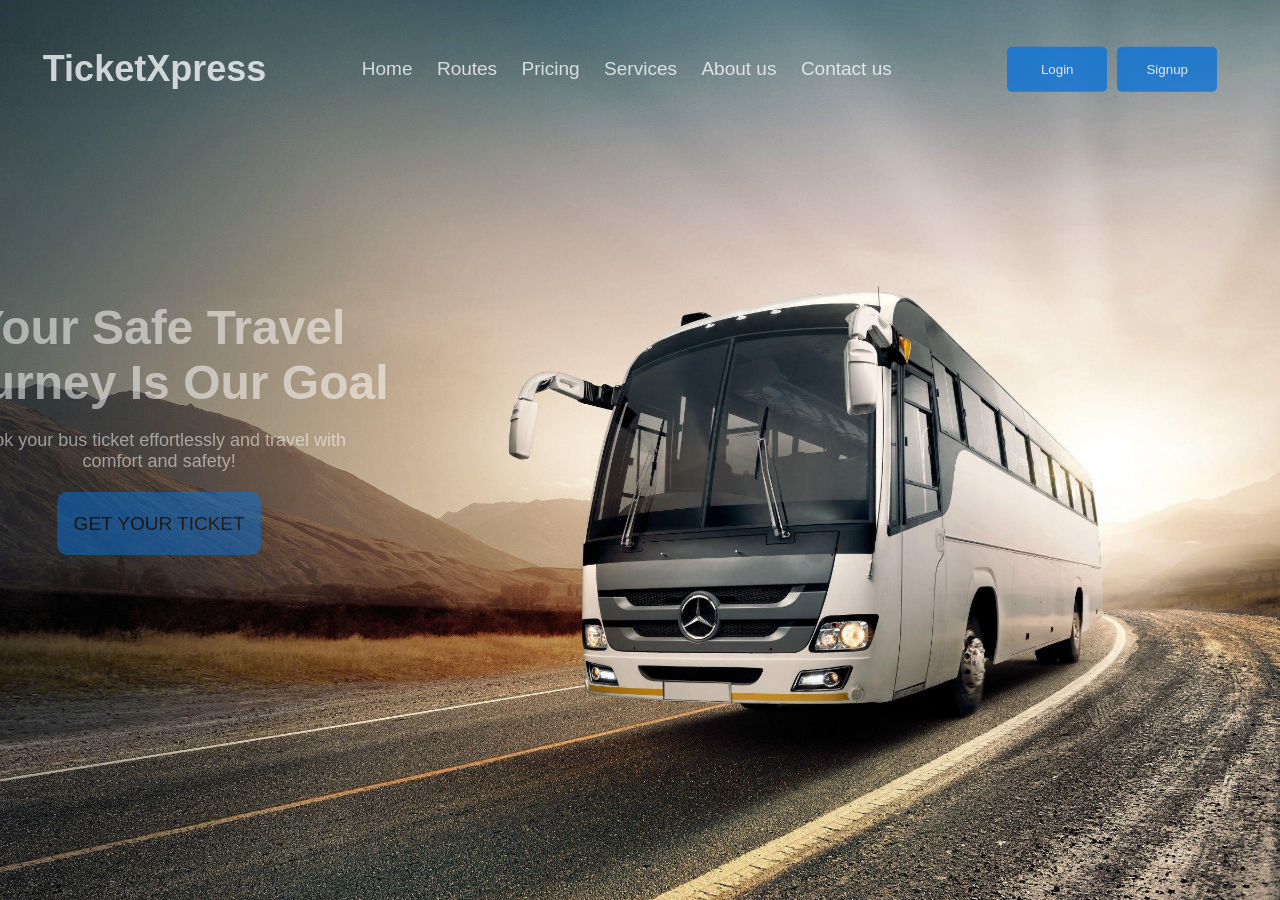
<file: index.html>
<!DOCTYPE html>
<html>
<head>
    <link rel="stylesheet" href="index.css">
    <script src="https://cdnjs.cloudflare.com/ajax/libs/gsap/3.12.2/gsap.min.js"></script>
    <link rel="icon" type="image/png" href="logo.jpeg">
    <title>Bus Ticket Booking Website</title>
</head>
<body>
    <nav>
        <div class="logo">
            <h1>TicketXpress</h1>
        </div>
        <div class="links">
            <a href="#" onclick="alert('Please Login first!')">Home</a>
            <a href="#" onclick="alert('Please Login first!')">Routes</a>
            <a href="#" onclick="alert('Please Login first!')">Pricing</a>
            <a href="#" onclick="alert('Please Login first!')">Services</a>
            <a href="#" onclick="alert('Please Login first!')">About us</a>
            <a href="#" onclick="alert('Please Login first!')">Contact us</a>
        </div>
        <div class="buttons">
            <button onclick="loginpage()">Login</button>
            <button onclick="signuppage()">Signup</button>
        </div>
    </nav>
    <section>
        <div class="content">
            <h1>Your Safe Travel Journey Is Our Goal</h1>
            <p>Book your bus ticket effortlessly and travel with comfort and safety!</p>
            <button onclick="alert('Please Login first!')">GET YOUR TICKET</button>
        </div>
    </section>
    <script src="index.js"></script>
</body>

</html>
</file>
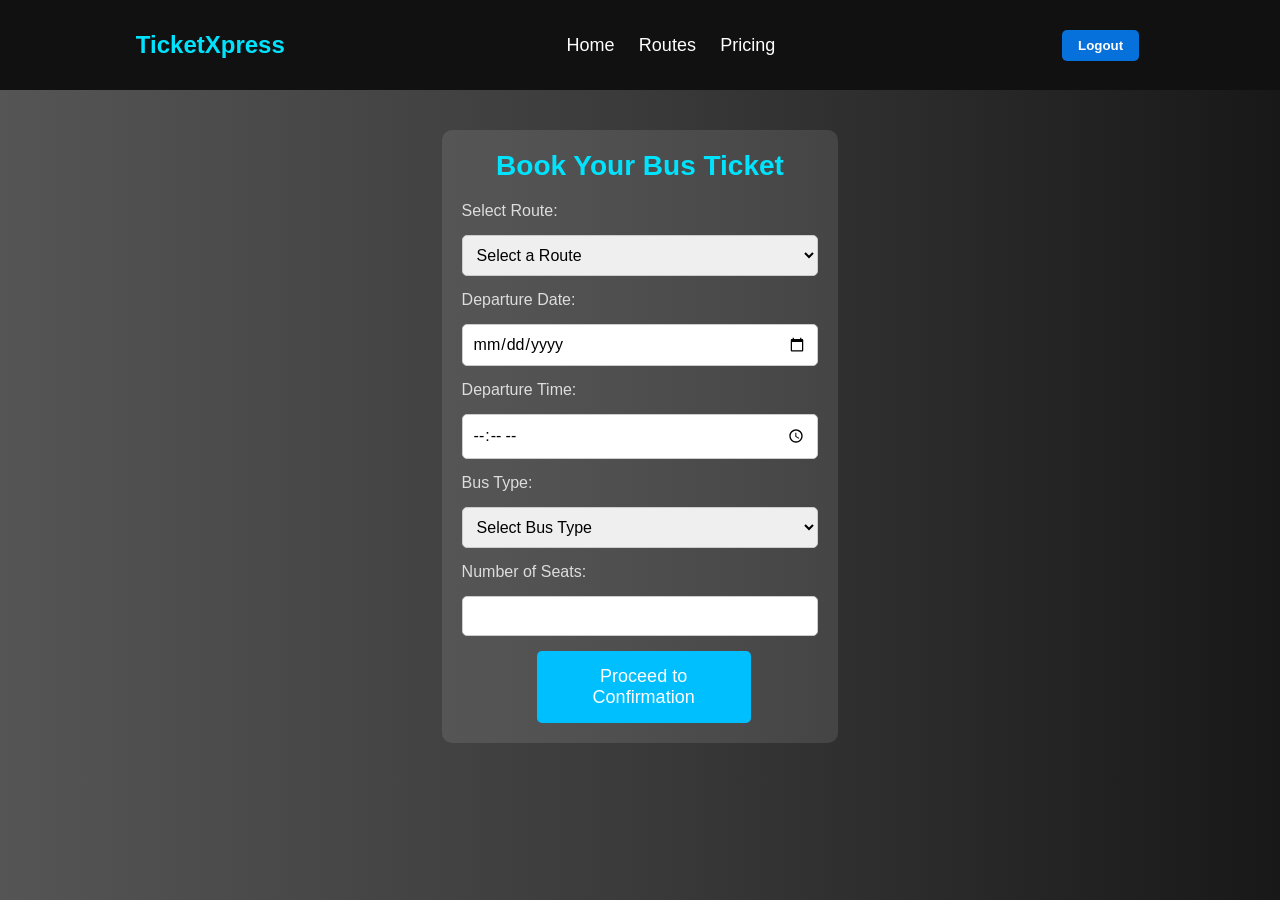
<file: booking.html>
<!DOCTYPE html>
<head>
    <title>Bus Ticket Booking - Book Now</title>
    <link rel="icon" type="image/png" href="logo.jpeg">
    <link rel="stylesheet" href="booking.css">
</head>
<body>
    <nav>
        <div class="logo">TicketXpress</div>
        <div class="links">
            <a href="home.html">Home</a>
            <a href="routes.html">Routes</a>
            <a href="pricing.html">Pricing</a>
        </div>
        <div class="buttons">
            <button onclick="window.location.href='index.html'">Logout</button>

        </div>
    </nav>

    <section class="section booking">
        <h2>Book Your Bus Ticket</h2>
        <form id="bookingForm" class="booking-form" onsubmit="saveBookingDetails(event)">

            <label for="route">Select Route:</label>
            <select name="route" id="route" required>
                <option value="" disabled selected>Select a Route</option>
                <option value="Gujrat → Lahore" standard-price="1100" luxury-price="1500">Gujrat → Lahore
                </option>
                <option value="Gujrat → Islamabad" standard-price="1200" luxury-price="1600">Gujrat →
                    Islamabad</option>
                <option value="Islamabad → Murree" standard-price="800" luxury-price="1500">Islamabad → Murree
                </option>
                <option value="Islamabad → Lahore" standard-price="1500" luxury-price="2000">Islamabad →
                    Lahore</option>
                <option value="Karachi → Multan" standard-price="4500" luxury-price="6000">Karachi → Multan
                </option>
                <option value="Rawalpindi → Peshawar" standard-price="1000" luxury-price="1500">Rawalpindi →
                    Peshawar</option>
                <option value="Lahore → Faisalabad" standard-price="900" luxury-price="1500">Lahore →
                    Faisalabad</option>
                <option value="Karachi → Quetta" standard-price="2500" luxury-price="3500">Karachi → Quetta
                </option>
                <option value="Lahore → Sialkot" standard-price="1000" luxury-price="1500">Lahore → Sialkot
                </option>
                <option value="Rawalpindi → Swat" standard-price="1300" luxury-price="2000">Rawalpindi → Swat
                </option>
            </select>

            <label for="date">Departure Date:</label>
            <input type="date" id="date" name="date" required>

            <label for="time">Departure Time:</label>
            <input type="time" id="time" name="time" required>

            <label for="bus-type">Bus Type:</label>
            <select name="bus-type" id="bus-type" required>
                <option value="" disabled selected>Select Bus Type</option>
                <option value="Luxury">Luxury</option>
                <option value="Standard">Standard</option>
            </select>

            <label for="seats">Number of Seats:</label>
            <input type="number" id="seats" name="seats" min="1" max="10" required>

            <button type="submit" class="btn">Proceed to Confirmation</button>
        </form>
    </section>

    <script src="booking.js"></script>

</body>
</html>
</file>
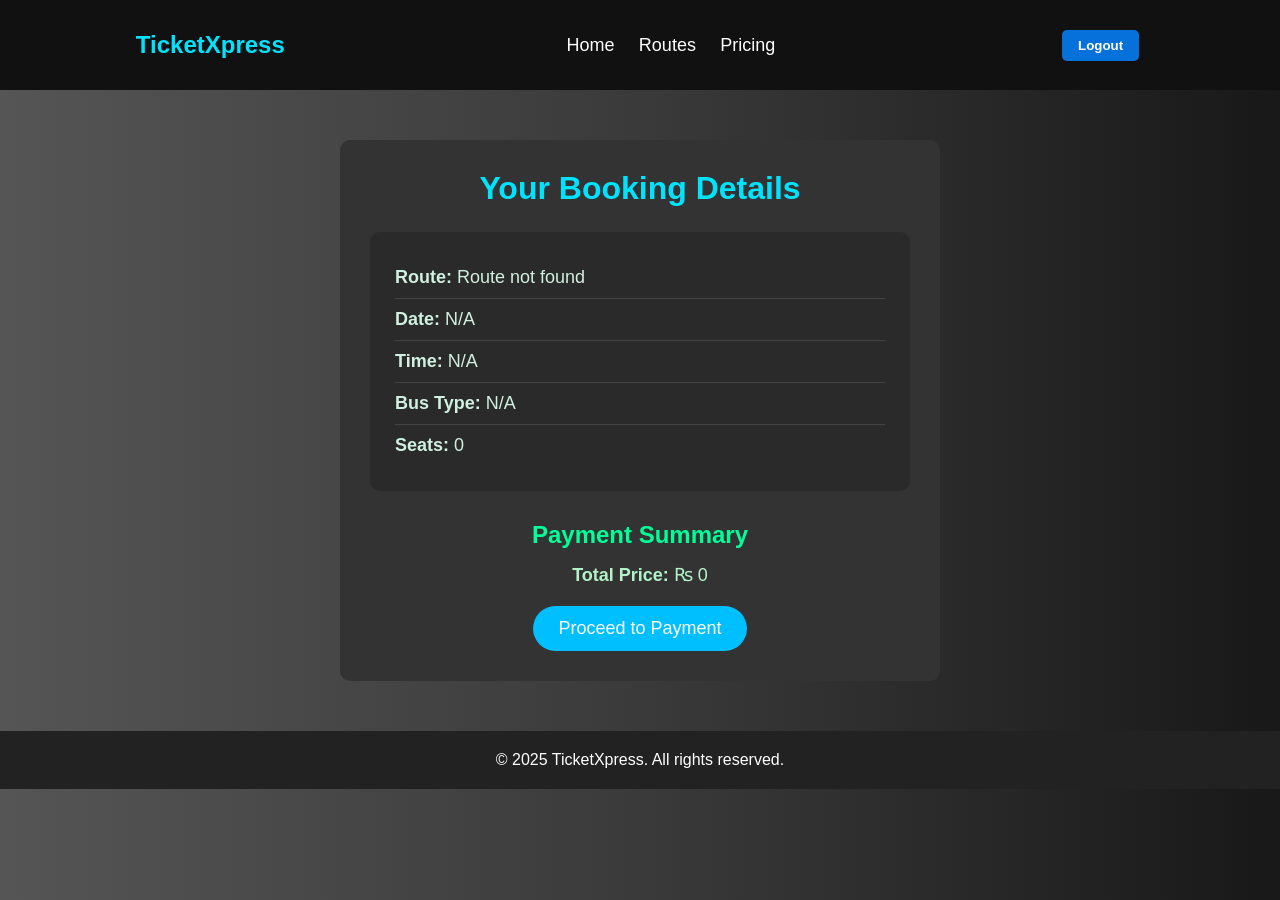
<file: confirmation.html>
<!DOCTYPE html>
<head>
    <meta charset="UTF-8">
    <title>Booking Confirmation - TicketXpress</title>
    <link rel="icon" type="image/png" href="logo.jpeg">
    <link rel="stylesheet" href="confirmation.css">
</head>
<body>
    <nav> 
        <div class="logo">TicketXpress</div>
        <div class="links">
            <a href="home.html">Home</a>
            <a href="routes.html">Routes</a>
            <a href="pricing.html">Pricing</a>
        </div>
        <div class="buttons">
            <button onclick="window.location.href='index.html'">Logout</button>

        </div>
    </nav>

    <section class="section confirmation">
        <h2>Your Booking Details</h2>

        <div class="booking-info">
            <p><strong>Route:</strong> <span id="route-info"></span></p>
            <p><strong>Date:</strong> <span id="departure-date"></span></p>
            <p><strong>Time:</strong> <span id="departure-time"></span></p>
            <p><strong>Bus Type:</strong> <span id="bus-type"></span></p>
            <p><strong>Seats:</strong> <span id="num-seats"></span></p>
        </div>

        <div class="payment">
            <h3>Payment Summary</h3>
            <p><strong>Total Price:</strong> <span id="total-price"></span></p>
            <button class="btn" onclick="makePayment()">Proceed to Payment</button>
        </div>
    </section>

    <footer>
        <p>© 2025 TicketXpress. All rights reserved.</p>
    </footer>

    <script src="confirmation.js"></script>
</body>
</html>
</file>
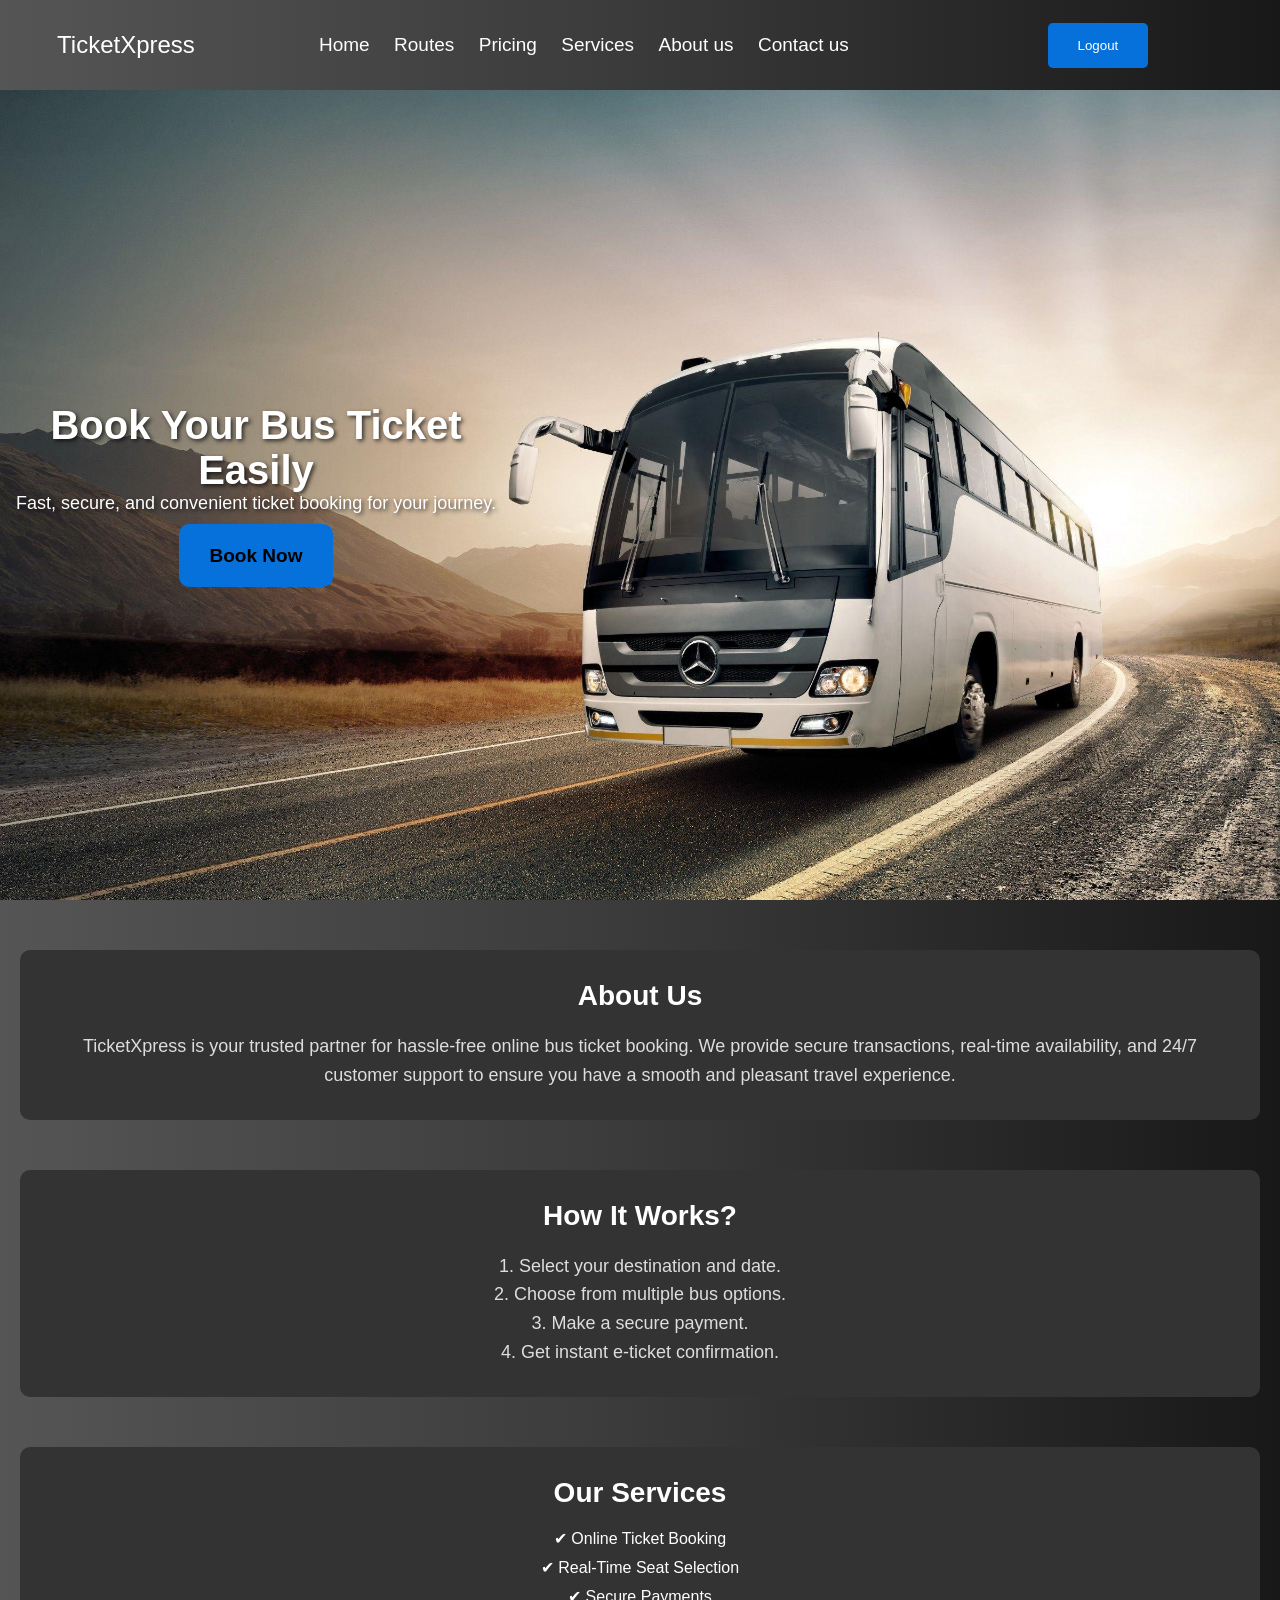
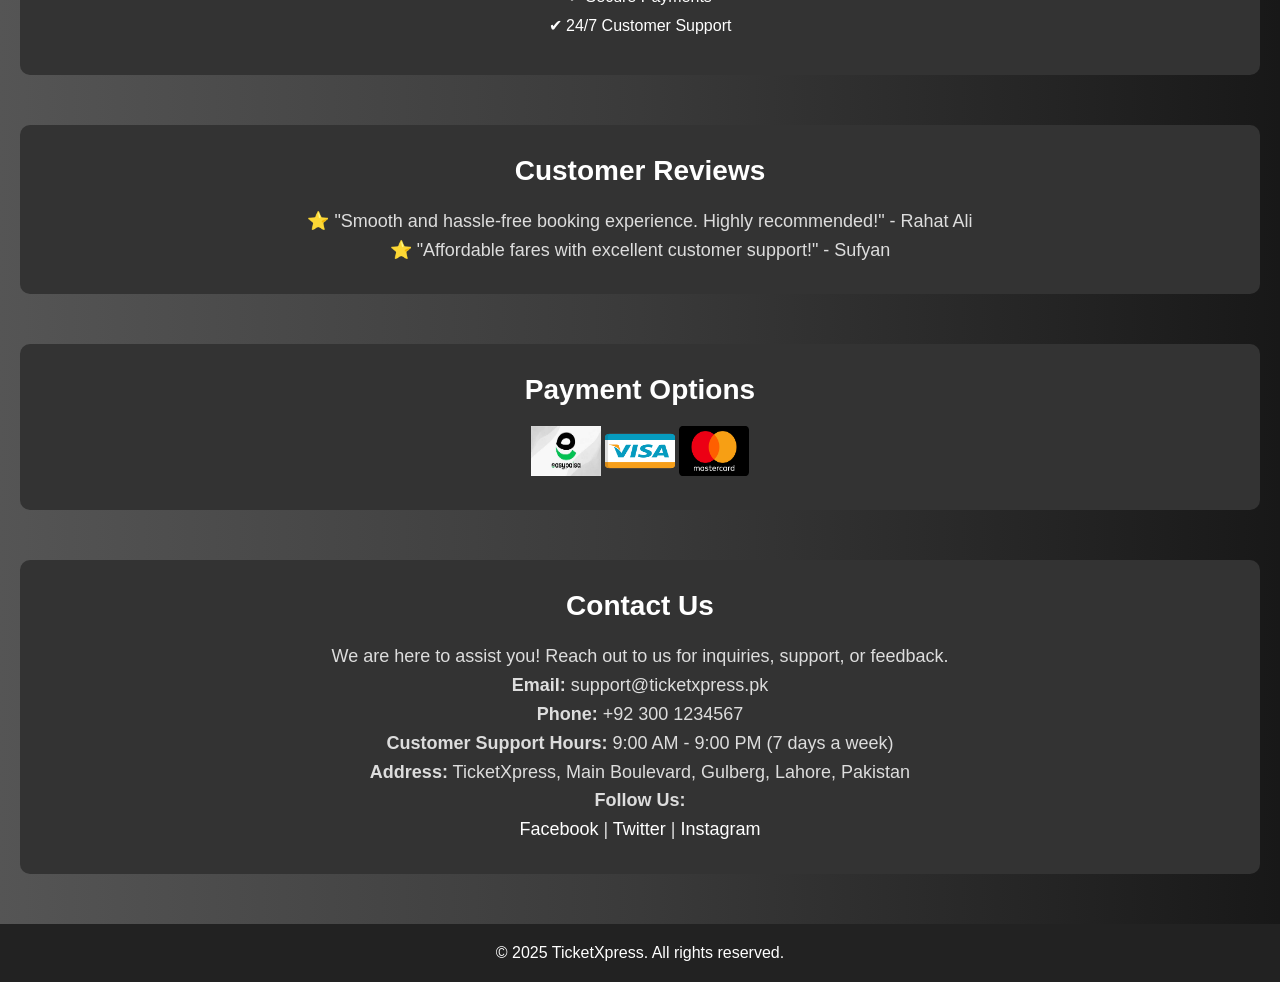
<file: home.html>
<!DOCTYPE html>
<head>
    <title>TicketXpress - Bus Ticket Booking</title>
    <link rel="stylesheet" href="home.css">
    <link rel="icon" type="image/png" href="logo.jpeg">
</head>
<body>
    <nav>
        <div class="logo">TicketXpress</div>
        <div class="links">
            <a href="home.html">Home</a>
            <a href="routes.html" target="_blank">Routes</a>
            <a href="pricing.html" target="_blank">Pricing</a>
            <a href="#service">Services</a>
            <a href="#about">About us</a>
            <a href="#contact">Contact us</a>
        </div>
        <div class="buttons">
            <button onclick="window.location.href='index.html'">Logout</button>

        </div>
    </nav>

    <div class="hero">
        <div class="book">
            <h1>Book Your Bus Ticket Easily</h1>
            <p>Fast, secure, and convenient ticket booking for your journey.</p>
            <button onclick="redirectToBooking()">Book Now</button>
        </div>
    </div>

    <section id="about" class="section about">
        <h2>About Us</h2>
        <p>TicketXpress is your trusted partner for hassle-free online bus ticket booking. We provide secure
            transactions, real-time availability, and 24/7 customer support to ensure you have a smooth and pleasant
            travel experience.</p>
    </section>

    <section class="section">
        <h2>How It Works?</h2>
        <p> 1. Select your destination and date.<br>
            2. Choose from multiple bus options.<br>
            3. Make a secure payment.<br>
            4. Get instant e-ticket confirmation.</p>
    </section>

    <section id="service" class="section services">
        <h2>Our Services</h2>
        <ul>
            <li>✔ Online Ticket Booking</li>
            <li>✔ Real-Time Seat Selection</li>
            <li>✔ Secure Payments</li>
            <li>✔ 24/7 Customer Support</li>
        </ul>
    </section>

    <section class="section reviews">
        <h2>Customer Reviews</h2>
        <p>⭐ "Smooth and hassle-free booking experience. Highly recommended!" - Rahat Ali</p>
        <p>⭐ "Affordable fares with excellent customer support!" - Sufyan</p>
    </section>

    <section class="section payments">
        <h2>Payment Options</h2>
        <img src="easypaisa.jpeg" alt="Easypaisa">
        <img src="visa.png" alt="Visa">
        <img src="mastercard.png" alt="MasterCard">
    </section>

    <section id="contact" class="section contact">
        <h2>Contact Us</h2>
        <p>We are here to assist you! Reach out to us for inquiries, support, or feedback.</p>
        <p><b>Email:</b> support@ticketxpress.pk</p>
        <p><b>Phone:</b> +92 300 1234567</p>
        <p><b>Customer Support Hours:</b> 9:00 AM - 9:00 PM (7 days a week)</p>
        <p><b>Address:</b> TicketXpress, Main Boulevard, Gulberg, Lahore, Pakistan</p>
        <p><b>Follow Us:</b></p>
        <p>
            <a href="https://www.facebook.com/TicketXpress" target="_blank">Facebook</a> |
            <a href="https://twitter.com/TicketXpress" target="_blank">Twitter</a> |
            <a href="https://www.instagram.com/TicketXpress" target="_blank">Instagram</a>
        </p>
    </section>

    <footer>
        <p>© 2025 TicketXpress. All rights reserved.</p>
    </footer>

    <script src="home.js"></script>
</body>

</html>
</file>
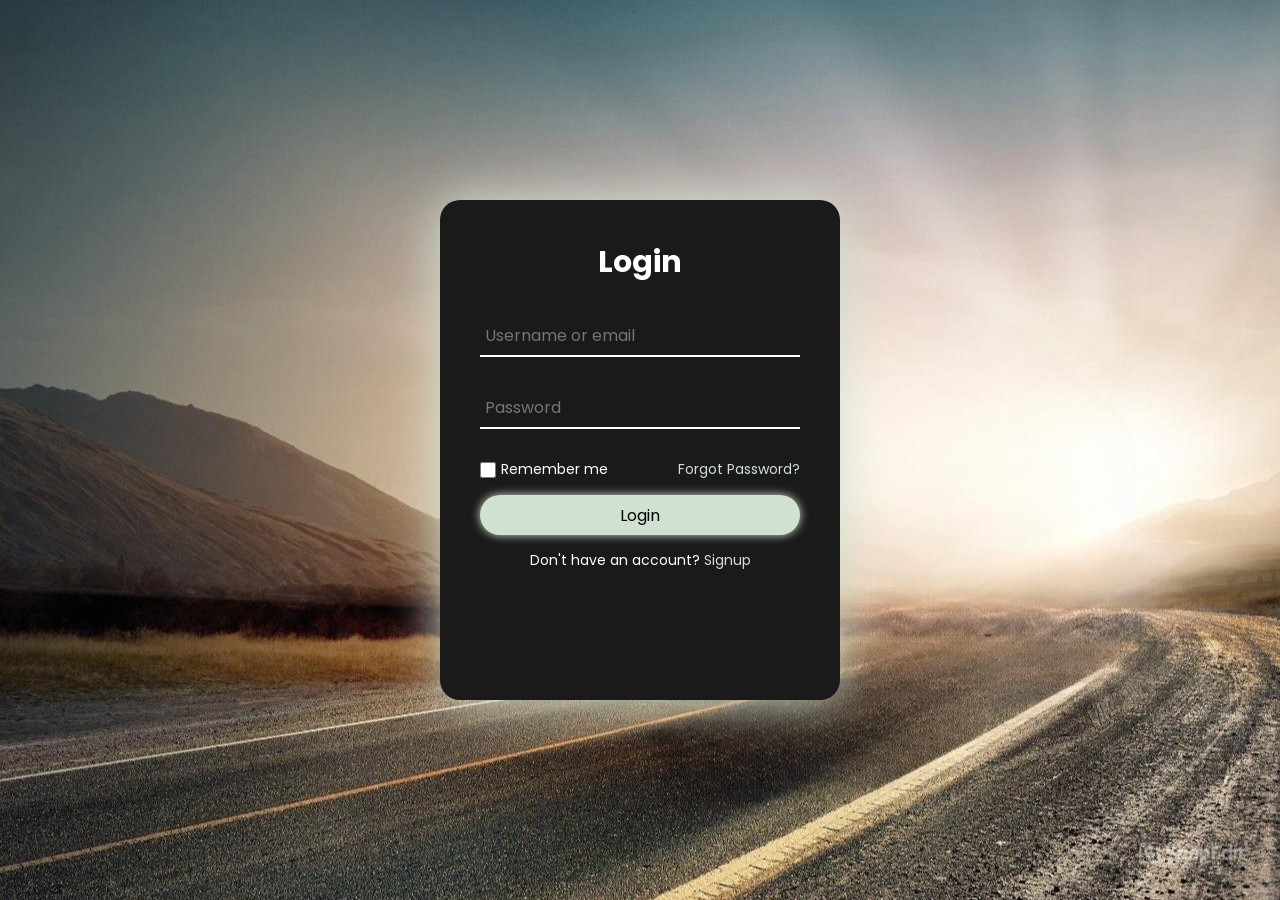
<file: login.html>
<!DOCTYPE html>
<html>
<head>
    <title>Login form</title>
    <link rel="icon" type="image/png" href="logo.jpeg">
    <link rel="stylesheet" href="login.css">
</head>
<body>
    <div class="box">
        <form>
            <h2>Login</h2>
            <div class="input">
                <input type="text" id="username" placeholder="Username or email" required>
            </div>
            <div class="input">
                <input type="password" id="password" placeholder="Password" required>
            </div>
            <div class="remember">
                <label><input type="checkbox"> Remember me</label>
                <a href="#">Forgot Password?</a>
            </div>
            <button type="button" onclick="checkForm()">Login</button>
            <div class="signup-link">
                <p>Don't have an account? <a href="signup.html">Signup</a></p>
            </div>
        </form>
    </div>

    <script src="login.js"></script>
</body>

</html>
</file>
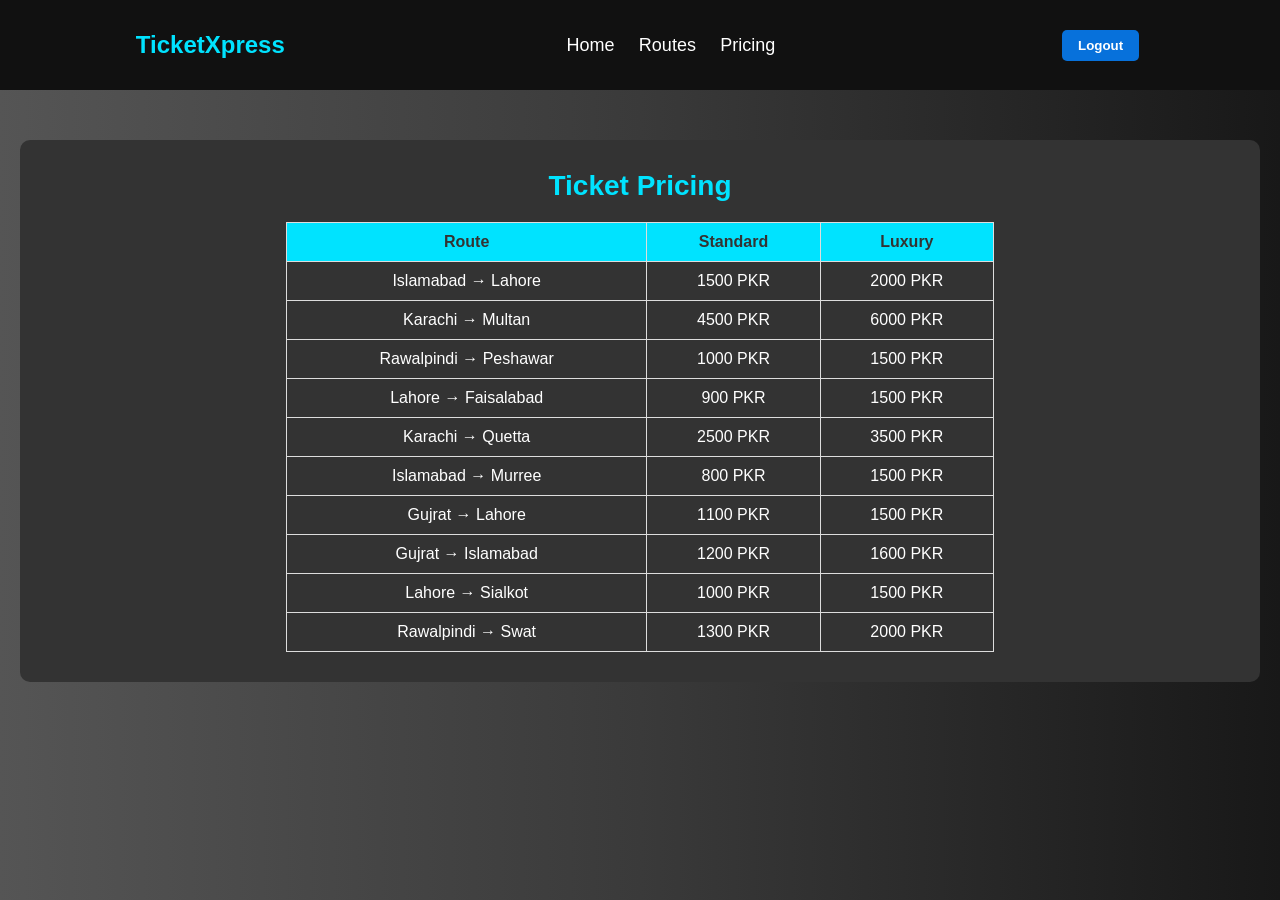
<file: pricing.html>
<!DOCTYPE html>
<html>
<head>
    <title>Ticket Pricing</title>
    <link rel="stylesheet" href="pricing.css">
    <link rel="icon" type="image/png" href="logo.jpeg">
</head>
<body>
    <nav>
        <div class="logo">TicketXpress</div>
        <div class="links">
            <a href="home.html">Home</a>
            <a href="routes.html">Routes</a>
            <a href="pricing.html">Pricing</a>
        </div>
        <div class="buttons">
            <button onclick="window.location.href='index.html'">Logout</button>

        </div>
    </nav>
    <section id="price" class="section pricing">
        <h2>Ticket Pricing</h2>
        <table>
            <tr>
                <th>Route</th>
                <th>Standard</th>
                <th>Luxury</th>
            </tr>
            <tr>
                <td>Islamabad → Lahore</td>
                <td>1500 PKR</td>
                <td>2000 PKR</td>
            </tr>
            <tr>
                <td>Karachi → Multan</td>
                <td>4500 PKR</td>
                <td>6000 PKR</td>
            </tr>
            <tr>
                <td>Rawalpindi → Peshawar</td>
                <td>1000 PKR</td>
                <td>1500 PKR</td>
            </tr>
            <tr>
                <td>Lahore → Faisalabad</td>
                <td>900 PKR</td>
                <td>1500 PKR</td>
            </tr>
            <tr>
                <td>Karachi → Quetta</td>
                <td>2500 PKR</td>
                <td>3500 PKR</td>
            </tr>
            <tr>
                <td>Islamabad → Murree</td>
                <td>800 PKR</td>
                <td>1500 PKR</td>
            </tr>
            <tr>
                <td>Gujrat → Lahore</td>
                <td>1100 PKR</td>
                <td>1500 PKR</td>
            </tr>
            <tr>
                <td>Gujrat → Islamabad</td>
                <td>1200 PKR</td>
                <td>1600 PKR</td>
            </tr>
            <tr>
                <td>Lahore → Sialkot</td>
                <td>1000 PKR</td>
                <td>1500 PKR</td>
            </tr>
            <tr>
                <td>Rawalpindi → Swat</td>
                <td>1300 PKR</td>
                <td>2000 PKR</td>
            </tr>
        </table>
    </section>
</body>
</html>
</file>
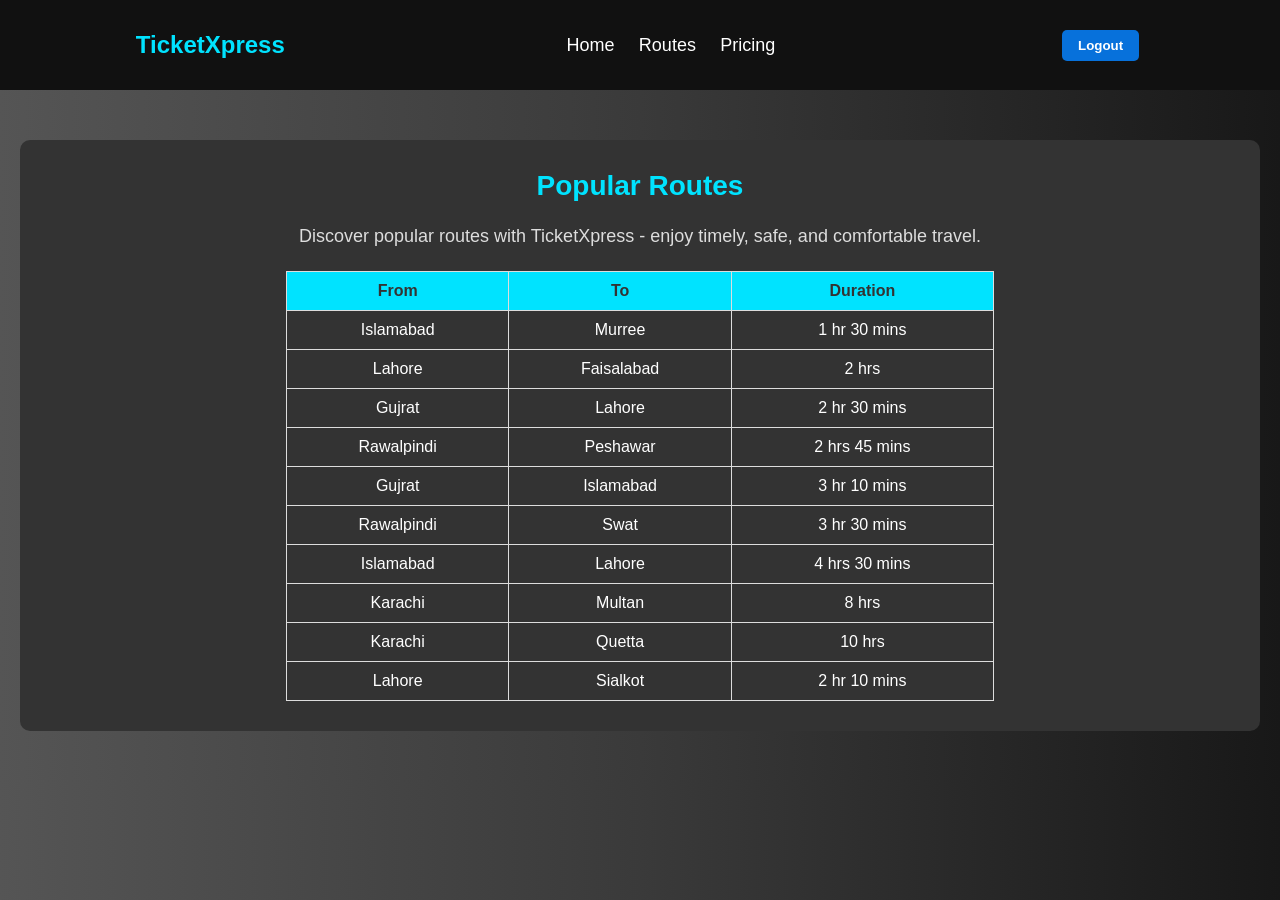
<file: routes.html>
<!DOCTYPE html>
<html>
    <head>
        <title>Routes</title>
        <link rel="stylesheet" href="routes.css">
        <link rel="icon" type="image/png" href="logo.jpeg">
    </head>
    <body>
        <nav>
            <div class="logo">TicketXpress</div>
            <div class="links">
                <a href="home.html">Home</a>
                <a href="routes.html">Routes</a>
                <a href="pricing.html">Pricing</a>
            </div>
            <div class="buttons">
                <button onclick="window.location.href='index.html'">Logout</button>
            </nav>
            </div>
            <section id="route" class="section route">
                <h2>Popular Routes</h2>
                <p>Discover popular routes with TicketXpress - enjoy timely, safe, and comfortable travel.</p>
                <table>
                    <tr>
                        <th>From</th>
                        <th>To</th>
                        <th>Duration</th>
                    </tr>
                    <tr>
                        <td>Islamabad</td>
                        <td>Murree</td>
                        <td>1 hr 30 mins</td>
                    </tr>
                    <tr>
                        <td>Lahore</td>
                        <td>Faisalabad</td>
                        <td>2 hrs</td>
                    </tr>
                    <tr>
                        <td>Gujrat</td>
                        <td>Lahore</td>
                        <td>2 hr 30 mins</td>
                    </tr>
                    <tr>
                        <td>Rawalpindi</td>
                        <td>Peshawar</td>
                        <td>2 hrs 45 mins</td>
                    </tr>
                    <tr>
                        <td>Gujrat</td>
                        <td>Islamabad</td>
                        <td>3 hr 10 mins</td>
                    </tr>
                    <tr>
                        <td>Rawalpindi</td>
                        <td>Swat</td>
                        <td>3 hr 30 mins</td>
                    </tr>
                    <tr>
                        <td>Islamabad</td>
                        <td>Lahore</td>
                        <td>4 hrs 30 mins</td>
                    </tr>
                    <tr>
                        <td>Karachi</td>
                        <td>Multan</td>
                        <td>8 hrs</td>
                    </tr>
                    <tr>
                        <td>Karachi</td>
                        <td>Quetta</td>
                        <td>10 hrs</td>
                    </tr>
                    <tr>
                        <td>Lahore</td>
                        <td>Sialkot</td>
                        <td>2 hr 10 mins</td>
                    </tr>
                </table>
            </section>
    </body>
</html>
</file>
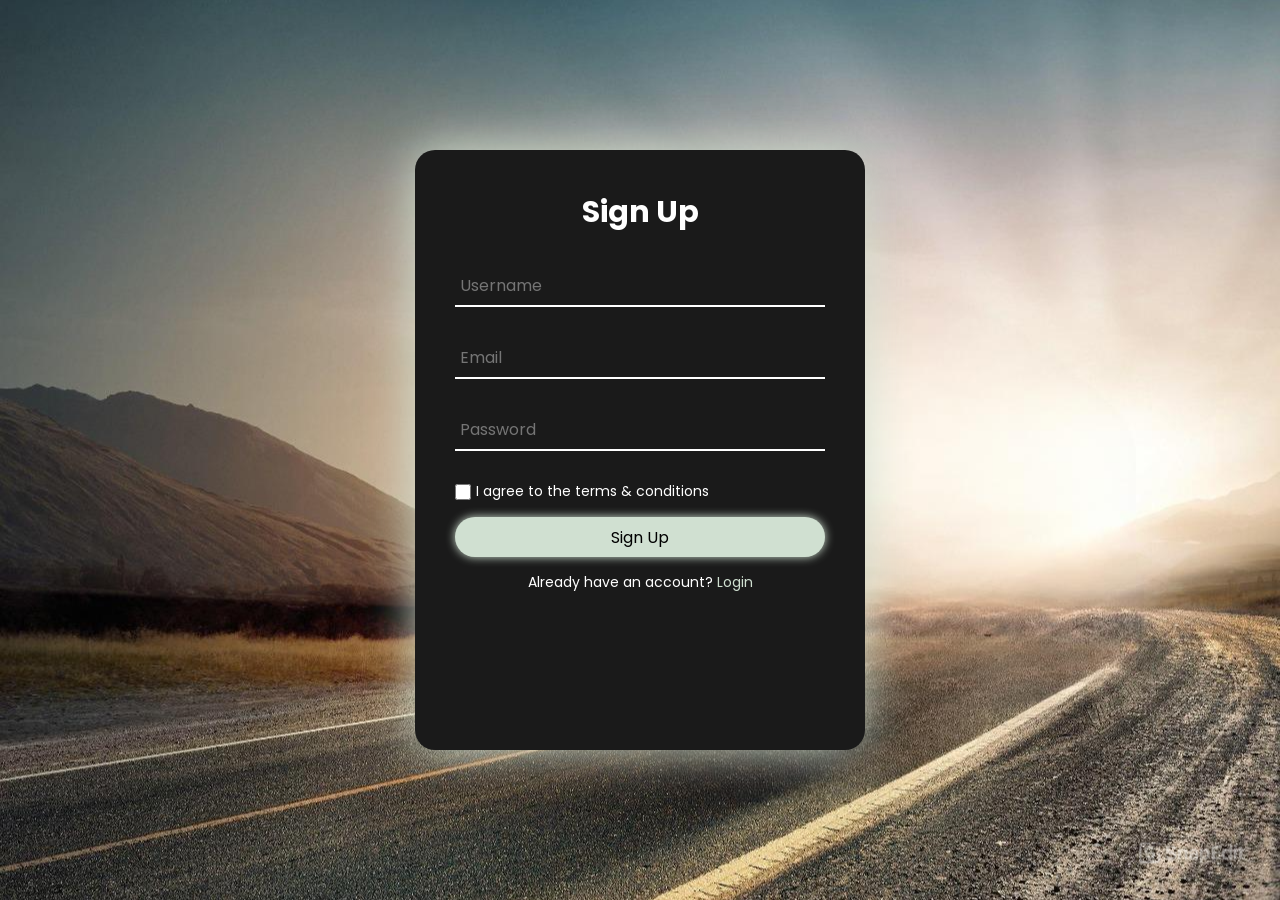
<file: signup.html>
<!DOCTYPE html>
<html>
<head>
    <title>Sign Up form</title>
    <link rel="stylesheet" href="signup.css">
    <link rel="icon" type="image/png" href="logo.jpeg">
</head>
<body>
    <div class="box">
        <form>
            <h2>Sign Up</h2>
            <div class="input">
                <input type="text" placeholder="Username" required>
            </div>
            <div class="input">
                <input type="email" placeholder="Email" required>
            </div>
            <div class="input">
                <input type="password" placeholder="Password" pattern=".{8}"
                    title="Password must be exactly 8 characters long" required>
            </div>
            <div class="remember">
                <label><input type="checkbox" required> I agree to the terms & conditions</label>
            </div>
            <button type="button">Sign Up</button>
            <div class="signup-link">
                <p>Already have an account? <a href="login.html">Login</a></p>
            </div>
        </form>
    </div>
</body>

</html>
</file>
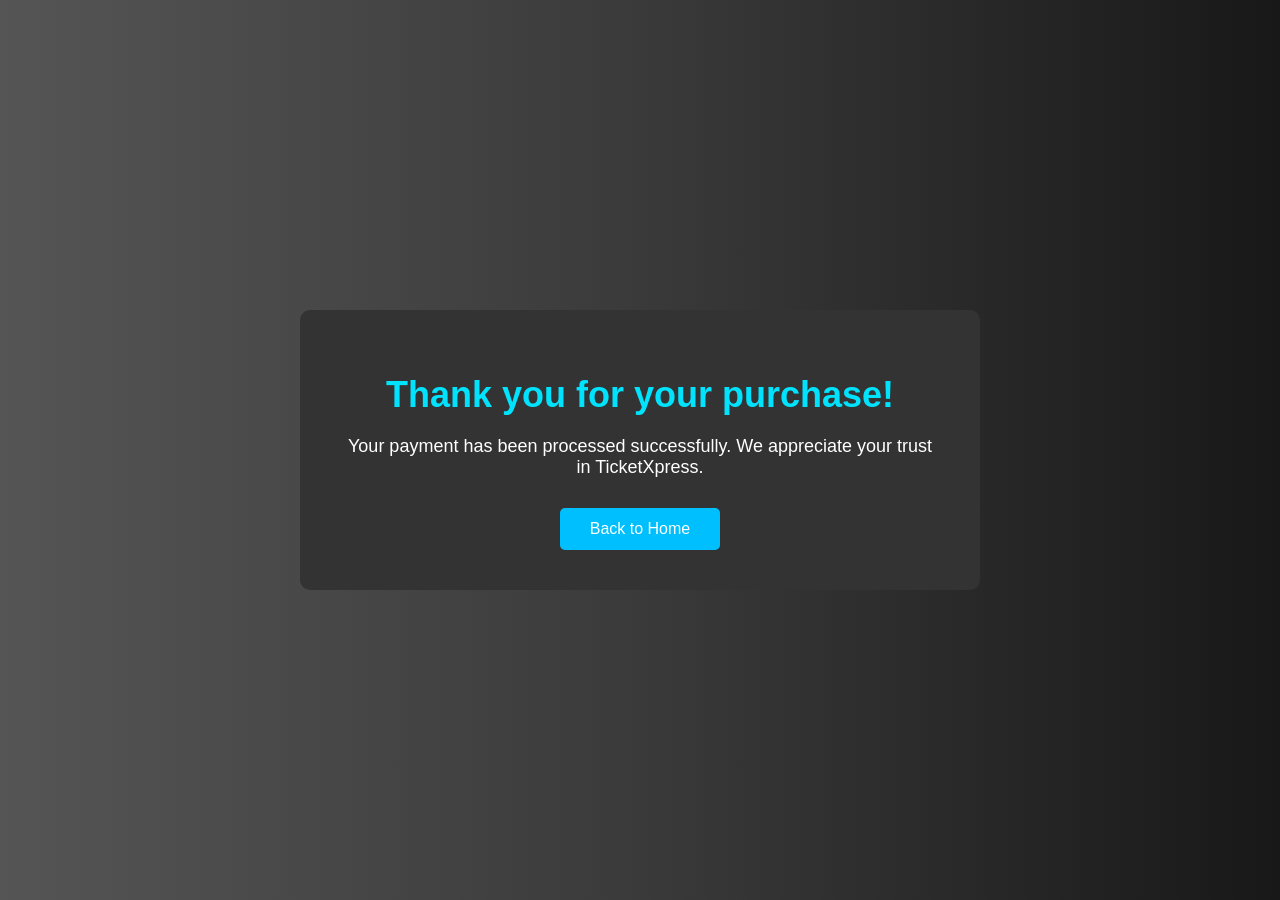
<file: thank.html>
<!DOCTYPE html>
<head>
    <title>Thank You</title>
    <link rel="icon" type="image/png" href="logo.jpeg">
    <link rel="stylesheet" href="thank.css">
</head>
<body>
    <div class="container">
        <h1>Thank you for your purchase!</h1>
        <p>Your payment has been processed successfully. We appreciate your trust in TicketXpress.</p>
        <a href="home.html" class="btn">Back to Home</a>
    </div>
</body>
</html>
</file>
<file: index.css>
* {
    padding: 0;
    margin: 0;
    box-sizing: border-box;
    font-family: Arial, Helvetica, sans-serif;
}

body {
    width: 100%;
    height: 100vh;
    background-image: url(b.jpg);
    background-repeat: no-repeat;
    background-position: center;
    background-size: cover;
}

nav {
    width: 100%;
    height: 10vh;
    display: flex;
    justify-content: space-around;
    align-items: center;
    color: white;
}

nav .logo {
    font-size: 24px;
}

nav .links a {
    color: white;
    text-decoration: none;
    font-size: 19px;
    margin: 0 10px;
}

nav .links a:hover {
    text-decoration: underline;
}

nav .buttons {
    width: 250px;
    height: 10vh;
    display: flex;
    justify-content: center;
    align-items: center;
}

nav .buttons button {
    margin: 0 5px;
    width: 40%;
    height: 5vh;
    border-radius: 5px;
    cursor: pointer;
    border: none;
    outline: none;
    color: white;
    background-color: rgb(7, 113, 219);
    transition: 0.2s linear;
}

.buttons button:hover {
    color: white;
    background-color: black;
    border: 2px solid rgb(7, 113, 219);
    box-shadow: 0 0 10px 4px rgb(7, 113, 219);
}

section {
    width: 100%;
    height: 75vh;
    display: flex;
    align-items: center;
}

.content {
    width: 40%;
    text-align: center;
    color: white;
}

.content h1 {
    font-size: 48px;
}

.content p {
    width: 80%;
    margin: 20px auto;
    font-size: 18px;
}

.content button {
    width: 40%;
    height: 7vh;
    border-radius: 10px;
    background-color: rgb(7, 113, 219);
    border: none;
    outline: none;
    cursor: pointer;
    font-size: 19px;
    transition: 0.2s linear;
}

.content button:hover {
    font-size: 21px;
    background-color: black;
    color: rgb(7, 113, 219);
    border: 1px solid rgb(7, 113, 219);
    box-shadow: 0 0 10px 3px rgb(7, 113, 219);
}
</file>
<file: booking.css>
* {
    margin: 0;
    padding: 0;
    box-sizing: border-box;
    font-family: Arial, Helvetica, sans-serif;
}

body {
    background: linear-gradient(to left, #181818, #3a3a3a, #555);
    color: #fff;
    text-align: center;
}

nav {
    width: 100%;
    height: 10vh;
    display: flex;
    justify-content: space-around;
    align-items: center;
    background-color: #111;
}

nav .logo {
    font-size: 24px;
    font-weight: bold;
    color: #00e3ff;
}

nav .links a {
    color: white;
    text-decoration: none;
    font-size: 18px;
    margin: 0 10px;
}

nav .links a:hover {
    text-decoration: underline;
    color: #00e3ff;
}

nav .buttons {
    display: flex;
    align-items: center;
}

nav .buttons button {
    margin: 0 5px;
    padding: 8px 16px;
    border-radius: 5px;
    cursor: pointer;
    border: none;
    font-weight: 700;
    color: white;
    background-color: rgb(7, 113, 219);
    transition: 0.2s ease;
}

nav .buttons button:hover {
    background-color: black;
    border: 2px solid rgb(7, 113, 219);
    box-shadow: 0 0 10px 4px rgb(7, 113, 219);
}

.section {
    margin: 50px auto;
    padding: 30px;
    max-width: 600px;
    background-color: #333;
    border-radius: 10px;
}

.section h2 {
    font-size: 28px;
    color: #00e3ff;
    margin-bottom: 20px;
}

.section p {
    font-size: 18px;
    color: #d0f0e0;
    line-height: 1.6;
}

.booking {
    width: 31%;
    margin: 40px auto;
    padding: 20px;
    background: rgba(255, 255, 255, 0.1);
    border-radius: 10px;
}

.booking h2 {
    color: #00e3ff;
    margin-bottom: 20px;
}

.booking-form {
    display: flex;
    flex-direction: column;
    gap: 15px;
    text-align: left;
}

.booking-form label {
    font-size: 16px;
    color: #ddd;
}

.booking-form input,
.booking-form select {
    padding: 10px;
    font-size: 16px;
    border-radius: 5px;
    border: 1px solid #ccc;
}

.booking-form button {
    padding: 15px;
    width: 60%;
    display: flex;
    background: #00BFFF;
    color: white;
    font-size: 18px;
    cursor: pointer;
    border: none;
    margin-left: 75px;
    margin-right: 20px;
    border-radius: 5px;
    transition: background-color 0.3s ease;
}

.booking-form button:hover {
    background: #009acd;
    box-shadow: 0 0 12px 2px rgba(0,191,255,0.5);
}

.booking-info p {
    font-size: 16px;
    margin: 5px 0;
}
</file>
<file: confirmation.css>
* {
    margin: 0;
    padding: 0;
    box-sizing: border-box;
    font-family: Arial, Helvetica, sans-serif;
}

body {
    background: linear-gradient(to left, #181818, #3a3a3a, #555);
    color: #fff;
    text-align: center;
}

nav {
    width: 100%;
    height: 10vh;
    display: flex;
    justify-content: space-around;
    align-items: center;
    background-color: #111;
}

nav .logo {
    font-size: 24px;
    font-weight: bold;
    color: #00e3ff;
}

nav .links a {
    color: white;
    text-decoration: none;
    font-size: 18px;
    margin: 0 10px;
}

nav .links a:hover {
    text-decoration: underline;
    color: #00e3ff;
}

nav .buttons {
    display: flex;
    align-items: center;
}

nav .buttons button {
    margin: 0 5px;
    padding: 8px 16px;
    border-radius: 5px;
    cursor: pointer;
    border: none;
    font-weight: 700;
    color: white;
    background-color: rgb(7, 113, 219);
    transition: 0.2s ease;
}

nav .buttons button:hover {
    background-color: black;
    border: 2px solid rgb(7, 113, 219);
    box-shadow: 0 0 10px 4px rgb(7, 113, 219);
}

.section {
    margin: 50px auto;
    padding: 30px;
    max-width: 600px;
    background-color: #333;
    border-radius: 10px;
}

.section h2 {
    font-size: 32px;
    color: #00e3ff;
    margin-bottom: 25px;
}

.booking-info {
    background-color: #2a2a2a;
    padding: 25px;
    margin-top: 20px;
    border-radius: 10px;
    text-align: left;
}

.booking-info p {
    font-size: 18px;
    color: #d0f0e0;
    padding: 10px 0;
    border-bottom: 1px solid #444;
}

.booking-info p:last-child {
    border-bottom: none;
}

.payment {
    margin-top: 30px;
}

.payment h3 {
    color: #00ff99;
    font-size: 24px;
    margin-bottom: 15px;
}

.payment p {
    font-size: 18px;
    color: #b2f2c8;
    margin-bottom: 20px;
}

.payment button {
    padding: 12px 25px;
    background: #00BFFF;
    color: white;
    font-size: 18px;
    cursor: pointer;
    border: none;
    border-radius: 25px;
    transition: background-color 0.3s ease;
}

.payment button:hover {
    background: #009acd;
    box-shadow: 0 0 12px 2px rgba(0,191,255,0.5);
}

footer {
    background-color: #222;
    padding: 20px 0;
    color: #fff;
    font-size: 16px;
    text-align: center;
}

footer p {
    margin: 0;
}
</file>
<file: home.css>
* {
    margin: 0;
    padding: 0;
    box-sizing: border-box;
    font-family: Arial, Helvetica, sans-serif;
}

body {
    background: linear-gradient(to left, #181818, #3a3a3a, #555);
    color: #fff;
    text-align: center;
    padding: 0;
}

nav {
    width: 100%;
    height: 10vh;
    display: flex;
    justify-content: space-around;
    align-items: center;
    color: white;
}

nav .logo {
    font-size: 24px;
}

nav .links a {
    color: white;
    text-decoration: none;
    font-size: 19px;
    margin: 0 10px;
}

nav .links a:hover {
    text-decoration: underline;
}

nav .buttons {
    width: 250px;
    height: 10vh;
    display: flex;
    justify-content: center;
    align-items: center;
}

nav .buttons button {
    margin: 0 5px;
    width: 40%;
    height: 5vh;
    border-radius: 5px;
    cursor: pointer;
    border: none;
    outline: none;
    color: white;
    background-color: rgb(7, 113, 219);
    transition: 0.2s linear;
}

.buttons button:hover {
    columns: rgb(7, 113, 219);
    background-color: black;
    border: 2px solid rgb(7, 113, 219);
    box-shadow: 0 0 10px 4px rgb(7, 113, 219);
}

.hero {
    background-image: url('b.jpg');
    background-size: cover;
    background-position: center;
    height: 90vh;
    align-content: center;
    text-align: left;
    color: white;
    text-shadow: 2px 2px 4px rgba(0, 0, 0, 0.7);

}

.book {
    width: 40%;
    text-align: center;
    color: white
}

.hero h1 {
    font-size: 40px;
}

.hero p {
    font-size: 18px;
}

.hero button {
    width: 30%;
    height: 7vh;
    border-radius: 10px;
    background-color: rgb(7, 113, 219);
    border: none;
    outline: none;
    cursor: pointer;
    font-size: 19px;
    font-weight: 700;
    transition: 0.2s linear;
    margin-top: 10px;
}

.hero button:hover {
    scale: 1.1;
    font-size: 21px;
    background-color: black;
    backdrop-filter: brightness(40%);
    color: rgb(7, 113, 219);
    border: 1px solid rgb(7, 113, 219);
    box-shadow: 0 0 10px 3px rgb(7, 113, 219);
}

.section {
    margin: 50px 20px;
    padding: 30px;
    background-color: #333;
    border-radius: 10px;
    box-shadow: 0 0 15px linear-gradient(to left, #181818, #3a3a3a, #555);
}

.section h2 {
    font-size: 28px;
    color: white;
    margin-bottom: 20px;
}

.section p {
    font-size: 18px;
    color: #ddd;
    line-height: 1.6;
}

.services ul {
    list-style-type: none;
}

.services li {
    margin-bottom: 10px;
    font-size: 16px;
}

img {
    width: 70px;
    height: 50px;
}

a {
    text-decoration: none;
    color: white;
}

a:hover {
    text-decoration: underline;
}

footer {
    background-color: #222;
    padding: 20px 0;
    color: #fff;
    font-size: 16px;
    text-align: center;
}

footer p {
    margin: 0;
}

html {
    scroll-behavior: smooth;
}
</file>
<file: login.css>
@import url('https://fonts.googleapis.com/css2?family=Poppins:wght@400;500;600;700&display=swap');

* {
    margin: 0;
    padding: 0;
    box-sizing: border-box;
    font-family: 'Poppins', sans-serif;
}

body {
    display: flex;
    justify-content: center;
    background-image: url(back.jpg);
    background-repeat: no-repeat;
    background-position: center;
    background-size: cover;
    align-items: center;
    min-height: 100vh;
    background-color: #121212;
}

.box {
    position: relative;
    width: 400px;
    height: 500px;
    background: #1a1a1a;
    box-shadow: 0 0 50px #d0e0d1;
    border-radius: 20px;
    padding: 40px;
}

h2 {
    font-size: 30px;
    color: white;
    text-align: center;
}

.input {
    position: relative;
    margin: 30px 0;
    border-bottom: 2px solid white;
}

input[type="password"] {
    color-scheme: dark;
}


input {
    width: 320px;
    height: 40px;
    font-size: 16px;
    color: white;
    padding: 0 5px;
    background: transparent;
    border: none;
    outline: none;
}

.remember {
    margin: 10px 0 15px 0;
    display: flex;
    justify-content: space-between;
    align-items: center;
}

.remember label {
    color: white;
    font-size: 14px;
    display: flex;
    align-items: center;
    gap: 5px;
}

.remember input {
    width: 16px;
    height: 16px;
    accent-color: #d0e0d1;
}

a {
    color: #d0e0d1;
    text-decoration: none;
    font-size: 14px;
}

a:hover {
    text-decoration: underline;
}

button {
    position: relative;
    width: 100%;
    height: 40px;
    background: #d0e0d1;
    box-shadow: 0 0 10px #d0e0d1;
    font-size: 16px;
    color: black;
    cursor: pointer;
    border-radius: 30px;
    border: none;
    outline: none;
}

.signup-link {
    font-size: 14px;
    text-align: center;
    margin: 15px 0;
}

.signup-link p {
    color: white;
}

.signup-link p a {
    color: #d0e0d1;
    text-decoration: none;
}

.signup-link p a:hover {
    text-decoration: underline;
}
</file>
<file: pricing.css>
* {
    margin: 0;
    padding: 0;
    box-sizing: border-box;
    font-family: Arial, Helvetica, sans-serif;
}

body {
    background: linear-gradient(to left, #181818, #3a3a3a, #555);
    color: #fff;
    text-align: center;
}

nav {
    width: 100%;
    height: 10vh;
    display: flex;
    justify-content: space-around;
    align-items: center;
    background-color: #111;
}

nav .logo {
    font-size: 24px;
    font-weight: bold;
    color: #00e3ff;
}

nav .links a {
    color: white;
    text-decoration: none;
    font-size: 18px;
    margin: 0 10px;
}

nav .links a:hover {
    text-decoration: underline;
    color: #00e3ff;
}

nav .buttons {
    display: flex;
    align-items: center;
}

nav .buttons button {
    margin: 0 5px;
    padding: 8px 16px;
    border-radius: 5px;
    cursor: pointer;
    border: none;
    font-weight: 700;
    color: white;
    background-color: rgb(7, 113, 219);
    transition: 0.2s ease;
}

nav .buttons button:hover {
    background-color: black;
    border: 2px solid rgb(7, 113, 219);
    box-shadow: 0 0 10px 4px rgb(7, 113, 219);
}

.section {
    margin: 50px 20px;
    padding: 30px;
    background-color: #333;
    border-radius: 10px;
    box-shadow: 0 0 15px linear-gradient(to left, #181818, #3a3a3a, #555);
}

.section h2 {
    font-size: 28px;
    color: #00e3ff;
    margin-bottom: 20px;
}

.section p {
    font-size: 18px;
    color: #ddd;
    line-height: 1.6;
}

table {
    width: 60%;
    text-align: center;
    align-items: center;
    align-content: center;
    margin-top: 20px;
    margin-left: 20%;
    margin-right: 25%;
    border-collapse: collapse;
}

table th,
table td {
    padding: 10px;
    border: 1px solid #ddd;
}

table th {
    background-color: #555;
    color: #fff;
}

table td {
    text-align: center;
}

.section.pricing table th {
    background-color: #00e3ff;
    color: #333;
}
</file>
<file: routes.css>
@import url('https://fonts.googleapis.com/css2?family=Roboto:ital,wght@0,100..900;1,100..900&display=swap');
* {
    margin: 0;
    padding: 0;
    box-sizing: border-box;
    font-family: Arial, Helvetica, sans-serif;
}

body {
    background: linear-gradient(to left, #181818, #3a3a3a, #555);
    color: #fff;
    text-align: center;
}

nav {
    width: 100%;
    height: 10vh;
    display: flex;
    justify-content: space-around;
    align-items: center;
    background-color: #111;
}

nav .logo {
    font-size: 24px;
    font-weight: bold;
    color: #00e3ff;
}

nav .links a {
    color: white;
    text-decoration: none;
    font-size: 18px;
    margin: 0 10px;
}

nav .links a:hover {
    text-decoration: underline;
    color: #00e3ff;
}

nav .buttons {
    display: flex;
    align-items: center;
}

nav .buttons button {
    margin: 0 5px;
    padding: 8px 16px;
    border-radius: 5px;
    cursor: pointer;
    border: none;
    font-weight: 700;
    color: white;
    background-color: rgb(7, 113, 219);
    transition: 0.2s ease;
}

nav .buttons button:hover {
    background-color: black;
    border: 2px solid rgb(7, 113, 219);
    box-shadow: 0 0 10px 4px rgb(7, 113, 219);
}

.section {
    margin: 50px 20px;
    padding: 30px;
    background-color: #333;
    border-radius: 10px;
    box-shadow: 0 0 15px linear-gradient(to left, #181818, #3a3a3a, #555);
}

.section h2 {
    font-size: 28px;
    color: #00e3ff;
    margin-bottom: 20px;
}

.section p {
    font-size: 18px;
    color: #ddd;
    line-height: 1.6;
}

table {
    width: 60%;
    text-align: center;
    align-items: center;
    align-content: center;
    margin-top: 20px;
    margin-left: 20%;
    margin-right: 25%;
    border-collapse: collapse;
}

table th,
table td {
    padding: 10px;
    border: 1px solid #ddd;
}

table th {
    background-color: #555;
    color: #fff;
}

table td {
    text-align: center;
}

.section.route table th {
    background-color: #00e3ff;
    color: #333;
}
</file>
<file: signup.css>
@import url('https://fonts.googleapis.com/css2?family=Poppins:wght@400;500;600;700&display=swap');

*{
    margin: 0;
    padding: 0;
    box-sizing: border-box;
    font-family: 'Poppins', sans-serif;
}

body{
    display: flex;
    justify-content: center;
    align-items: center;
    background-image: url(back.jpg);
    background-repeat: no-repeat;
    background-position: center;
    background-size: cover;
    min-height: 100vh;
    background-color: #121212;
}

.box{
    position: relative;
    width: 450px;
    height: 600px;
    background: #1a1a1a;
    box-shadow: 0 0 50px #d0e0d1;
    border-radius: 20px;
    padding: 40px;
}

h2{
    font-size: 30px;
    color: white;
    text-align: center;
}

.input{
    position: relative;
    margin: 30px 0;
    border-bottom: 2px solid white;
}


input{
    width: 320px;
    height: 40px;
    font-size: 16px;
    color: white;
    padding: 0 5px;
    background: transparent;
    border: none;
    outline: none;
}

input[type="password"]{
    color-scheme: dark;
}

.remember {
    margin: 10px 0 15px 0;
    display: flex;
    justify-content: space-between;
    align-items: center;
}

.remember label{
    color: white;
    font-size: 14px;
    display: flex;
    align-items: center;
    gap: 5px;
}

.remember input{
    width: 16px;
    height: 16px;
    accent-color: #d0e0d1;
}

a{
    color: #d0e0d1;
    text-decoration: none;
    font-size: 14px;
}

a:hover{
    text-decoration: underline;
}

button{
    position: relative;
    width: 100%;
    height: 40px;
    background: #d0e0d1;
    box-shadow: 0 0 10px #d0e0d1;
    font-size: 16px;
    color: black;
    cursor: pointer;
    border-radius: 30px;
    border: none;
    outline: none;
}

.signup-link{
    font-size: 14px;
    text-align: center;
    margin: 15px 0;
}

.signup-link p{
    color: white;
}

.signup-link p a{
    color: #d0e0d1;
    text-decoration: none;
}

.signup-link p a:hover{
    text-decoration: underline;
}
</file>
<file: thank.css>
body {
    font-family: Arial, sans-serif;
    background: linear-gradient(to left, #181818, #3a3a3a, #555);
    color: #333;
    display: flex;
    justify-content: center;
    align-items: center;
    height: 100vh;
    margin: 0;
}

.container {
    text-align: center;
    background-color: #333;
    padding: 40px;
    border-radius: 10px;
    box-shadow: 0 0 15px linear-gradient(to left, #181818, #3a3a3a, #555);
    width: 100%;
    max-width: 600px;
}

h1 {
    font-size: 36px;
    color: #00e3ff;
    margin-bottom: 20px;
}

p {
    font-size: 18px;
    color: white;
    text-align: center;
    margin-bottom: 30px;
}

.btn {
    padding: 12px 30px;
    background: #00BFFF;
    color: white;
    font-size: 16px;
    text-decoration: none;
    border-radius: 5px;
    display: inline-block;
    transition: background-color 0.3s ease;
}

.btn:hover {
    background: #009acd;
    box-shadow: 0 0 12px 2px rgba(0,191,255,0.5);
}
</file>
